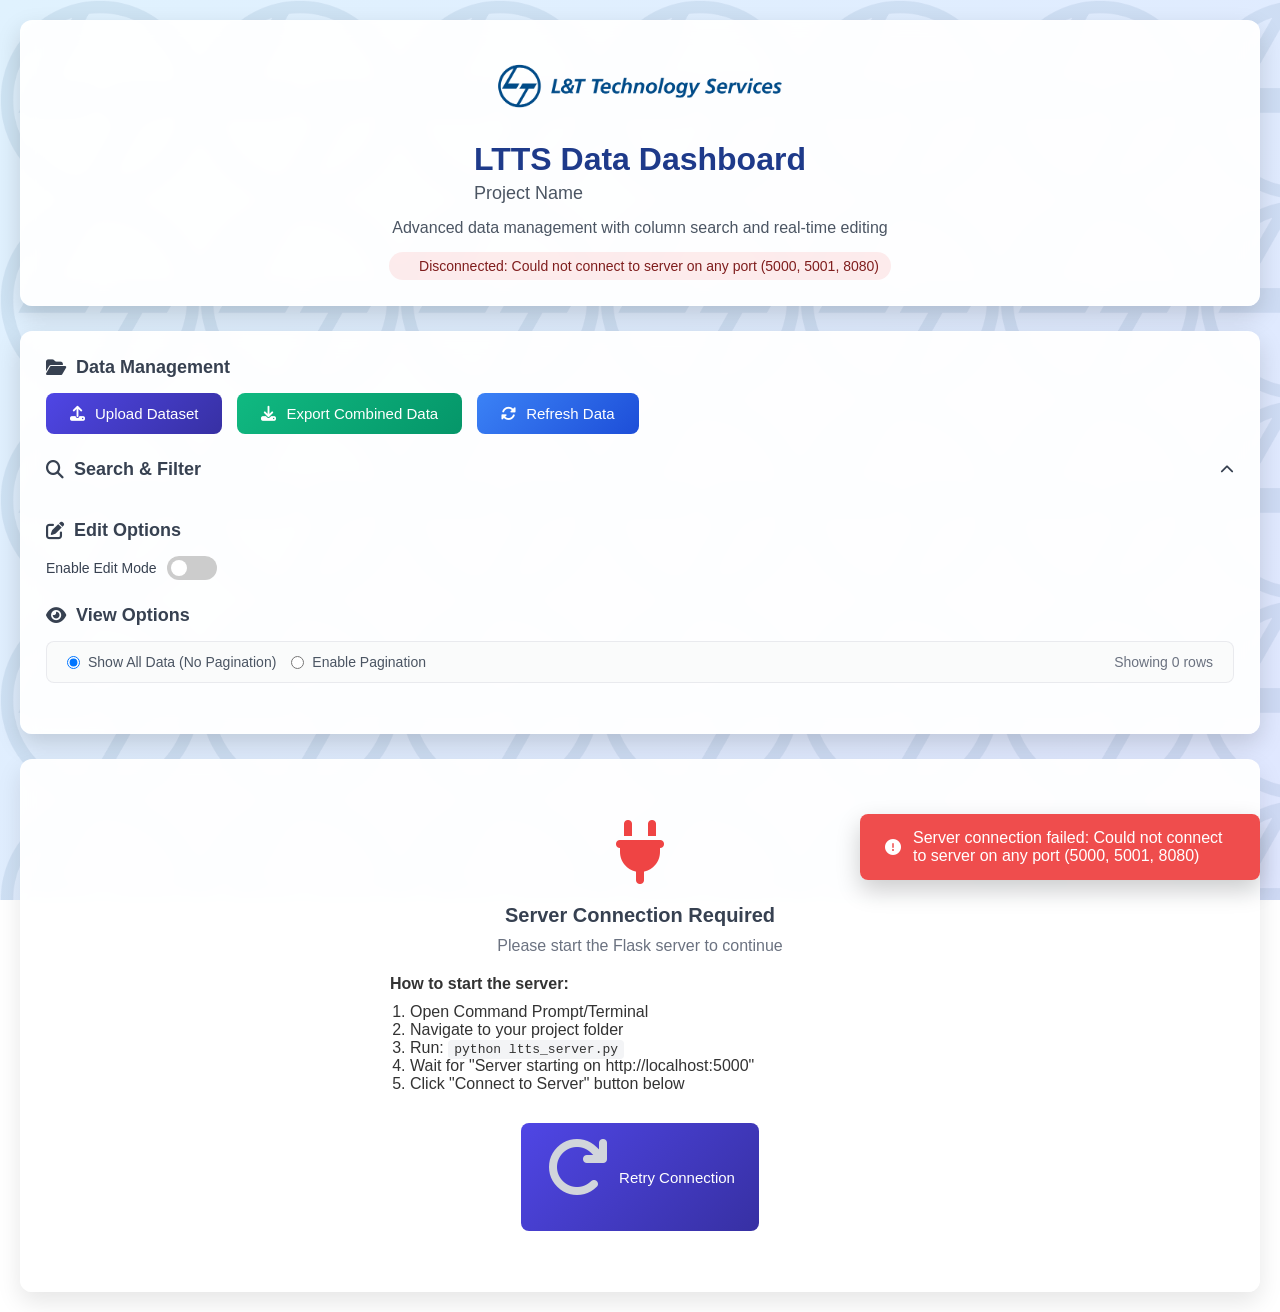
<file: index4.html>
<!DOCTYPE html>
<html lang="en">
<head>
    <meta charset="UTF-8">
    <meta name="viewport" content="width=device-width, initial-scale=1.0">
    <title>LTTS Data Dashboard</title>
    <link rel="stylesheet" href="https://cdnjs.cloudflare.com/ajax/libs/font-awesome/6.4.0/css/all.min.css">
    <style>
        /* === RESET & BASE === */
        * {
            margin: 0;
            padding: 0;
            box-sizing: border-box;
        }
        
        /* === FIXED L&T MOTION BACKGROUND === */
        html {
            height: 100%;
            overflow-x: hidden;
        }
        
        body {
            min-height: 100vh;
            position: relative;
            font-family: 'Segoe UI', Tahoma, Geneva, Verdana, sans-serif;
            color: #333;
            overflow-x: hidden;
        }
        
        /* MAIN GRADIENT BACKGROUND */
        body::after {
            content: "";
            position: fixed;
            top: 0;
            left: 0;
            width: 100%;
            height: 100%;
            background: linear-gradient(135deg, #e0f2fe 0%, #e0e7ff 100%);
            z-index: -2;
        }
        
        /* L&T LOGO ANIMATION LAYER - FIXED POSITION */
        body::before {
            content: "";
            position: fixed;
            top: 0;
            left: 0;
            width: 100%;
            height: 100%;
            background-image: url("./public/L&T.png");
            background-repeat: repeat;
            background-size: 200px 200px;
            background-position: 0 0;
            opacity: 0.08;
            z-index: -1;
            animation: scrollPattern 90s linear infinite;
            pointer-events: none;
        }

        @keyframes scrollPattern {
            0% {
                background-position: 0 0;
            }
            100% {
                background-position: 800px 800px;
            }
        }
        
        /* === MAIN CONTAINER === */
        .container {
            max-width: 3000px;
            margin: 0 auto;
            padding: 20px;
            position: relative;
            z-index: 1;
        }
        
        /* === HEADER === */
        .header {
            background: rgba(255, 255, 255, 0.95);
            border-radius: 12px;
            padding: 25px;
            margin-bottom: 25px;
            box-shadow: 0 10px 25px rgba(0, 0, 0, 0.15);
            backdrop-filter: blur(10px);
            border: 1px solid rgba(255, 255, 255, 0.3);
            animation: fadeIn 0.8s ease-out;
            text-align: center;
        }
        
        .header-content {
            display: flex;
            flex-direction: column;
            align-items: center;
            justify-content: center;
            gap: 15px;
            margin-bottom: 15px;
        }
        
        .logo {
            max-width: 100%;
            height: auto;
            object-fit: contain;
            max-height: 80px;
        }
        
        .header-text {
            text-align: left;
        }
        
        .header h1 {
            color: #1e3a8a;
            font-size: 32px;
            margin-bottom: 5px;
        }
        
        .project-name {
            color: #4b5563;
            font-size: 18px;
            font-weight: 500;
        }
        
        .header p {
            color: #4b5563;
            font-size: 16px;
            margin-top: 10px;
        }
        
        /* Connection Status Styles */
        .connection-status {
            display: inline-flex;
            align-items: center;
            gap: 8px;
            padding: 6px 12px;
            border-radius: 20px;
            font-size: 14px;
            font-weight: 500;
            margin-top: 15px;
        }
        
        .status-dot {
            width: 10px;
            height: 10px;
            border-radius: 50%;
            display: inline-block;
        }
        
        .status-connected {
            background-color: #10b981;
            color: #065f46;
            background: rgba(16, 185, 129, 0.1);
        }
        
        .status-disconnected {
            background-color: #ef4444;
            color: #7f1d1d;
            background: rgba(239, 68, 68, 0.1);
        }
        
        /* === CONTROLS === */
        .controls {
            background: rgba(255, 255, 255, 0.95);
            border-radius: 12px;
            padding: 25px;
            margin-bottom: 25px;
            box-shadow: 0 10px 25px rgba(0, 0, 0, 0.15);
            backdrop-filter: blur(10px);
            border: 1px solid rgba(255, 255, 255, 0.3);
            animation: fadeIn 1s ease-out 0.2s both;
        }
        
        .control-group {
            margin-bottom: 25px;
        }
        
        .control-group h3 {
            color: #374151;
            margin-bottom: 15px;
            font-size: 18px;
            display: flex;
            align-items: center;
            gap: 10px;
            cursor: pointer;
            user-select: none;
        }
        
        .control-group h3 i.fa-chevron-down,
        .control-group h3 i.fa-chevron-up {
            margin-left: auto;
            font-size: 14px;
            transition: transform 0.3s;
        }
        
        .buttons {
            display: flex;
            gap: 15px;
            flex-wrap: wrap;
        }
        
        .btn {
            padding: 12px 24px;
            border: none;
            border-radius: 8px;
            font-size: 15px;
            font-weight: 500;
            cursor: pointer;
            display: inline-flex;
            align-items: center;
            gap: 10px;
            transition: all 0.3s;
        }
        
        .btn-primary {
            background: linear-gradient(135deg, #4f46e5, #3730a3);
            color: white;
        }
        
        .btn-primary:hover {
            background: linear-gradient(135deg, #4338ca, #312e81);
            transform: translateY(-2px);
            box-shadow: 0 5px 15px rgba(79, 70, 229, 0.4);
        }
        
        .btn-success {
            background: linear-gradient(135deg, #10b981, #059669);
            color: white;
        }
        
        .btn-success:hover {
            background: linear-gradient(135deg, #0da271, #047857);
            transform: translateY(-2px);
            box-shadow: 0 5px 15px rgba(16, 185, 129, 0.4);
        }
        
        .btn-danger {
            background: linear-gradient(135deg, #ef4444, #dc2626);
            color: white;
        }
        
        .btn-danger:hover {
            background: linear-gradient(135deg, #dc2626, #b91c1c);
            transform: translateY(-2px);
            box-shadow: 0 5px 15px rgba(239, 68, 68, 0.4);
        }
        
        .btn-warning {
            background: linear-gradient(135deg, #f59e0b, #d97706);
            color: white;
        }
        
        .btn-warning:hover {
            background: linear-gradient(135deg, #d97706, #b45309);
            transform: translateY(-2px);
            box-shadow: 0 5px 15px rgba(245, 158, 11, 0.4);
        }
        
        .btn-info {
            background: linear-gradient(135deg, #3b82f6, #1d4ed8);
            color: white;
        }
        
        .btn-info:hover {
            background: linear-gradient(135deg, #2563eb, #1e40af);
            transform: translateY(-2px);
            box-shadow: 0 5px 15px rgba(59, 130, 246, 0.4);
        }
        
        /* === TOGGLE SWITCH === */
        .toggle-switch {
            display: flex;
            align-items: center;
            gap: 10px;
            margin-left: 20px;
        }
        
        .toggle-label {
            font-size: 14px;
            color: #374151;
            font-weight: 500;
        }
        
        .toggle {
            position: relative;
            display: inline-block;
            width: 60px;
            height: 30px;
        }
        
        .toggle input {
            opacity: 0;
            width: 0;
            height: 0;
        }
        
        .slider {
            position: absolute;
            cursor: pointer;
            top: 0;
            left: 0;
            right: 0;
            bottom: 0;
            background-color: #ccc;
            transition: .4s;
            border-radius: 34px;
        }
        
        .slider:before {
            position: absolute;
            content: "";
            height: 22px;
            width: 22px;
            left: 4px;
            bottom: 4px;
            background-color: white;
            transition: .4s;
            border-radius: 50%;
        }
        
        input:checked + .slider {
            background: linear-gradient(135deg, #10b981, #059669);
        }
        
        input:checked + .slider:before {
            transform: translateX(30px);
        }
        
        /* === SEARCH & FILTER === */
        .search-container {
            display: flex;
            gap: 10px;
            margin-bottom: 20px;
            align-items: center;
        }
        
        .search-input {
            flex: 1;
            padding: 12px 20px;
            border: 2px solid rgba(229, 231, 235, 0.5);
            border-radius: 8px;
            font-size: 15px;
            transition: all 0.3s;
            background: rgba(255, 255, 255, 0.9);
            backdrop-filter: blur(5px);
        }
        
        .search-input:focus {
            outline: none;
            border-color: #4f46e5;
            box-shadow: 0 0 0 3px rgba(79, 70, 229, 0.1);
            background: white;
        }
        
        /* === COLUMN FILTERS === */
        .column-filters {
            display: grid;
            grid-template-columns: repeat(auto-fill, minmax(200px, 1fr));
            gap: 15px;
            margin-top: 15px;
            padding: 15px;
            background: rgba(249, 250, 251, 0.8);
            border-radius: 8px;
            border: 1px solid rgba(229, 231, 235, 0.8);
        }
        
        .filter-group {
            display: flex;
            flex-direction: column;
            gap: 5px;
        }
        
        .filter-label {
            font-size: 13px;
            color: #4b5563;
            font-weight: 500;
        }
        
        .filter-input {
            padding: 8px 12px;
            border: 1px solid rgba(209, 213, 219, 0.8);
            border-radius: 6px;
            font-size: 14px;
            background: white;
        }
        
        .filter-input:focus {
            outline: none;
            border-color: #4f46e5;
            box-shadow: 0 0 0 2px rgba(79, 70, 229, 0.1);
        }
        
        /* === FILE INPUT === */
        .file-input-wrapper {
            position: relative;
            display: inline-block;
        }
        
        .file-input-wrapper input[type="file"] {
            position: absolute;
            left: 0;
            top: 0;
            width: 100%;
            height: 100%;
            opacity: 0;
            cursor: pointer;
        }
        
        /* === DATASETS LIST === */
        .datasets-section {
            background: rgba(255, 255, 255, 0.95);
            border-radius: 12px;
            padding: 25px;
            margin-bottom: 25px;
            box-shadow: 0 10px 25px rgba(0, 0, 0, 0.15);
            backdrop-filter: blur(10px);
            border: 1px solid rgba(255, 255, 255, 0.3);
            animation: fadeIn 1s ease-out 0.4s both;
        }
        
        .datasets-list {
            display: flex;
            flex-wrap: wrap;
            gap: 10px;
            margin-top: 15px;
        }
        
        .dataset-tag {
            background: rgba(79, 70, 229, 0.1);
            padding: 8px 15px;
            border-radius: 50px;
            display: inline-flex;
            align-items: center;
            gap: 10px;
            font-size: 14px;
            color: #4f46e5;
            border: 1px solid rgba(79, 70, 229, 0.2);
            backdrop-filter: blur(5px);
        }
        
        .dataset-tag button {
            background: none;
            border: none;
            color: #ef4444;
            cursor: pointer;
            font-size: 16px;
            padding: 0;
            width: 20px;
            height: 20px;
            display: flex;
            align-items: center;
            justify-content: center;
        }
        
        .dataset-tag button:hover {
            color: #dc2626;
        }
        
        /* === STATS === */
        .stats {
            display: flex;
            gap: 20px;
            margin: 20px 0;
            flex-wrap: wrap;
        }
        
        .stat-card {
            background: rgba(255, 255, 255, 0.95);
            padding: 20px;
            border-radius: 12px;
            box-shadow: 0 8px 20px rgba(0, 0, 0, 0.1);
            min-width: 150px;
            backdrop-filter: blur(10px);
            border: 1px solid rgba(255, 255, 255, 0.3);
            animation: fadeIn 1s ease-out 0.6s both;
        }
        
        .stat-card h4 {
            color: #6b7280;
            font-size: 14px;
            margin-bottom: 8px;
        }
        
        .stat-card .value {
            font-size: 28px;
            font-weight: 700;
            color: #1e3a8a;
        }
        
        /* === TABLE === */
        .table-container {
            background: rgba(255, 255, 255, 0.95);
            border-radius: 12px;
            padding: 25px;
            box-shadow: 0 10px 25px rgba(0, 0, 0, 0.15);
            backdrop-filter: blur(10px);
            border: 1px solid rgba(255, 255, 255, 0.3);
            overflow-x: auto;
            animation: fadeIn 1s ease-out 0.8s both;
        }
        
        .table-header {
            display: flex;
            justify-content: space-between;
            align-items: center;
            margin-bottom: 20px;
            flex-wrap: wrap;
            gap: 15px;
        }
        
        .table-header h2 {
            color: #1e3a8a;
            font-size: 24px;
        }
        
        .table-actions {
            display: flex;
            gap: 10px;
            align-items: center;
        }
        
        /* === TABLE STYLES === */
        table {
            width: 100%;
            border-collapse: collapse;
            min-width: 1000px;
        }
        
        th {
            background: linear-gradient(135deg, #4f46e5, #3730a3);
            color: white;
            text-align: left;
            padding: 15px;
            font-weight: 600;
            position: sticky;
            top: 0;
            cursor: pointer;
            user-select: none;
        }
        
        th:hover {
            background: linear-gradient(135deg, #4338ca, #312e81);
        }
        
        td {
            padding: 12px 15px;
            border-bottom: 1px solid rgba(229, 231, 235, 0.5);
            vertical-align: top;
            background: rgba(255, 255, 255, 0.9);
        }
        
        tr:hover td {
            background: rgba(243, 244, 246, 0.9);
        }
        
        .actions-cell {
            width: 140px;
            text-align: center;
            position: sticky;
            left: 0;
            background: rgba(255, 255, 255, 0.95);
            z-index: 5;
        }
        
        .action-buttons {
            display: flex;
            gap: 5px;
            justify-content: center;
        }
        
        .action-btn {
            background: none;
            border: none;
            cursor: pointer;
            font-size: 16px;
            padding: 5px;
            border-radius: 4px;
            transition: all 0.3s;
            width: 32px;
            height: 32px;
            display: flex;
            align-items: center;
            justify-content: center;
        }
        
        .delete-btn {
            color: #ef4444;
        }
        
        .delete-btn:hover {
            background: rgba(239, 68, 68, 0.1);
        }
        
        .edit-btn {
            color: #3b82f6;
        }
        
        .edit-btn:hover {
            background: rgba(59, 130, 246, 0.1);
        }
        
        .save-btn {
            color: #10b981;
        }
        
        .save-btn:hover {
            background: rgba(16, 185, 129, 0.1);
        }
        
        .cancel-btn {
            color: #6b7280;
        }
        
        .cancel-btn:hover {
            background: rgba(107, 114, 128, 0.1);
        }
        
        .edit-input {
            width: 100%;
            padding: 8px 12px;
            border: 1px solid rgba(209, 213, 219, 0.8);
            border-radius: 4px;
            font-size: 14px;
            background: white;
        }
        
        .edit-input:focus {
            outline: none;
            border-color: #4f46e5;
            box-shadow: 0 0 0 2px rgba(79, 70, 229, 0.1);
        }
        
        .null-value {
            color: #9ca3af;
            font-style: italic;
        }
        
        /* === LOADING INDICATOR === */
        .loading {
            display: inline-block;
            width: 20px;
            height: 20px;
            border: 3px solid rgba(79, 70, 229, 0.3);
            border-radius: 50%;
            border-top-color: #4f46e5;
            animation: spin 1s ease-in-out infinite;
        }
        
        @keyframes spin {
            to { transform: rotate(360deg); }
        }
        
        /* === EMPTY STATE === */
        .empty-state {
            text-align: center;
            padding: 60px 20px;
            background: rgba(255, 255, 255, 0.95);
            border-radius: 12px;
            backdrop-filter: blur(10px);
            border: 1px solid rgba(255, 255, 255, 0.3);
            box-shadow: 0 10px 25px rgba(0, 0, 0, 0.1);
            animation: fadeIn 1s ease-out;
        }
        
        .empty-state i {
            font-size: 64px;
            color: #d1d5db;
            margin-bottom: 20px;
        }
        
        .empty-state h3 {
            color: #374151;
            margin-bottom: 10px;
            font-size: 20px;
        }
        
        .empty-state p {
            color: #6b7280;
            max-width: 400px;
            margin: 0 auto;
        }
        
        /* === ALERT === */
        .alert {
            position: fixed;
            bottom: 20px;
            right: 20px;
            padding: 15px 25px;
            border-radius: 8px;
            color: white;
            font-weight: 500;
            z-index: 1000;
            box-shadow: 0 10px 25px rgba(0, 0, 0, 0.2);
            animation: slideIn 0.3s ease-out;
            display: flex;
            align-items: center;
            gap: 12px;
            backdrop-filter: blur(10px);
            max-width: 400px;
        }
        
        .alert-success {
            background: rgba(16, 185, 129, 0.95);
        }
        
        .alert-error {
            background: rgba(239, 68, 68, 0.95);
        }
        
        .alert-info {
            background: rgba(59, 130, 246, 0.95);
        }
        
        .alert-warning {
            background: rgba(245, 158, 11, 0.95);
        }
        
        @keyframes slideIn {
            from { transform: translateX(100%); opacity: 0; }
            to { transform: translateX(0); opacity: 1; }
        }
        
        /* === RESPONSIVE === */
        @media (max-width: 768px) {
            .container {
                padding: 10px;
            }
            
            .header, .controls, .table-container, .datasets-section {
                padding: 20px;
            }
            
            .buttons {
                flex-direction: column;
            }
            
            .btn {
                width: 100%;
                justify-content: center;
            }
            
            .search-container {
                flex-direction: column;
                align-items: stretch;
            }
            
            th, td {
                padding: 10px;
                font-size: 14px;
            }
            
            .stats {
                flex-direction: column;
            }
            
            .table-header {
                flex-direction: column;
                align-items: stretch;
            }
        }
        
        /* === SCROLLBAR STYLING === */
        ::-webkit-scrollbar {
            width: 8px;
            height: 8px;
        }
        
        ::-webkit-scrollbar-track {
            background: rgba(0, 0, 0, 0.05);
            border-radius: 10px;
        }
        
        ::-webkit-scrollbar-thumb {
            background: rgba(79, 70, 229, 0.5);
            border-radius: 10px;
        }
        
        ::-webkit-scrollbar-thumb:hover {
            background: rgba(79, 70, 229, 0.7);
        }
        
        /* === VIEW OPTIONS === */
        .view-options {
            display: flex;
            gap: 15px;
            align-items: center;
            margin-bottom: 20px;
            background: rgba(249, 250, 251, 0.8);
            padding: 12px 20px;
            border-radius: 8px;
            border: 1px solid rgba(229, 231, 235, 0.8);
        }
        
        .view-options label {
            display: flex;
            align-items: center;
            gap: 8px;
            font-size: 14px;
            color: #4b5563;
            cursor: pointer;
        }
        
        .view-options input[type="radio"] {
            margin: 0;
            cursor: pointer;
        }
        
        .row-count {
            font-size: 14px;
            color: #6b7280;
            margin-left: auto;
        }
        
        /* === EDIT MODE SWITCH === */
        .edit-mode-switch {
            display: flex;
            align-items: center;
            gap: 10px;
            margin-top: 10px;
        }
        
        .edit-mode-label {
            font-size: 14px;
            color: #374151;
            font-weight: 500;
        }
        
        .edit-toggle {
            position: relative;
            display: inline-block;
            width: 50px;
            height: 24px;
        }
        
        .edit-toggle input {
            opacity: 0;
            width: 0;
            height: 0;
        }
        
        .edit-slider {
            position: absolute;
            cursor: pointer;
            top: 0;
            left: 0;
            right: 0;
            bottom: 0;
            background-color: #ccc;
            transition: .4s;
            border-radius: 24px;
        }
        
        .edit-slider:before {
            position: absolute;
            content: "";
            height: 16px;
            width: 16px;
            left: 4px;
            bottom: 4px;
            background-color: white;
            transition: .4s;
            border-radius: 50%;
        }
        
        .edit-toggle input:checked + .edit-slider {
            background: linear-gradient(135deg, #f59e0b, #d97706);
        }
        
        .edit-toggle input:checked + .edit-slider:before {
            transform: translateX(26px);
        }
        
        /* === COLLAPSIBLE CONTENT === */
        .collapsible-content {
            overflow: hidden;
            transition: max-height 0.3s ease-out;
            max-height: 1000px;
        }
        
        .collapsible-content.collapsed {
            max-height: 0;
        }
    </style>
</head>
<body>
    <div class="container">
        <!-- Header -->
        <div class="header">
            <div class="header-content">
                <img src="./public/LTTS.png" alt="L&T Logo" class="logo">
                <div class="header-text">
                    <h1>LTTS Data Dashboard</h1>
                    <div class="project-name">Project Name</div>
                </div>
            </div>
            <p>Advanced data management with column search and real-time editing</p>
            <div id="connectionStatus" class="connection-status status-disconnected">
                <span class="status-dot"></span>
                <span>Disconnected from server</span>
            </div>
        </div>
        
        <!-- Stats -->
        <div class="stats" id="statsSection" style="display: none;">
            <div class="stat-card">
                <h4>Total Rows</h4>
                <div class="value" id="totalRows">0</div>
            </div>
            <div class="stat-card">
                <h4>Total Columns</h4>
                <div class="value" id="totalColumns">0</div>
            </div>
            <div class="stat-card">
                <h4>Datasets</h4>
                <div class="value" id="totalDatasets">0</div>
            </div>
            <div class="stat-card">
                <h4>Filtered Rows</h4>
                <div class="value" id="filteredRows">0</div>
            </div>
        </div>
        
        <!-- Datasets List -->
        <div class="datasets-section" id="datasetsSection" style="display: none;">
            <div style="display: flex; justify-content: space-between; align-items: center; margin-bottom: 15px;">
                <h3><i class="fas fa-layer-group"></i> Loaded Datasets</h3>
                <button class="btn btn-danger" id="deleteAllBtn" style="display: none;">
                    <i class="fas fa-trash-alt"></i> Delete All Datasets
                </button>
            </div>
            <div class="datasets-list" id="datasetsList"></div>
        </div>
        
        <!-- Main Controls -->
        <div class="controls">
            <div class="control-group">
                <h3><i class="fas fa-folder-open"></i> Data Management</h3>
                <div class="buttons">
                    <div class="file-input-wrapper">
                        <button class="btn btn-primary" id="uploadBtn">
                            <i class="fas fa-upload"></i> Upload Dataset
                        </button>
                        <input type="file" id="fileInput" accept=".csv,.xlsx,.xls" multiple>
                    </div>
                    <button class="btn btn-success" id="exportBtn">
                        <i class="fas fa-download"></i> Export Combined Data
                    </button>
                    <button class="btn btn-info" id="refreshBtn">
                        <i class="fas fa-sync-alt"></i> Refresh Data
                    </button>
                </div>
            </div>
            
            <!-- Search and Filter (Collapsible) -->
            <div class="control-group" id="searchFilterGroup">
                <h3 onclick="toggleSearchFilter()">
                    <i class="fas fa-search"></i> Search & Filter
                    <i class="fas fa-chevron-up" id="searchFilterIcon"></i>
                </h3>

                <div class="collapsible-content collapsed" id="searchFilterContent">
                    <!-- Fuzzy Search Toggle -->
                    <div style="display: flex; justify-content: space-between; align-items: center; margin-bottom: 15px;">
                        <div class="toggle-switch">
                            <span class="toggle-label">Fuzzy Search</span>
                            <label class="toggle">
                                <input type="checkbox" id="fuzzyToggle" checked>
                                <span class="slider"></span>
                            </label>
                        </div>
                    </div>
                    
                    <!-- Global Search -->
                    <div class="search-container">
                        <input type="text" id="globalSearchInput" class="search-input" 
                               placeholder="Search across all columns...">
                    </div>
                    
                    <!-- Column Filters -->
                    <div id="columnFilters" class="column-filters" style="display: none;">
                        <!-- Filters will be dynamically added here -->
                    </div>
                    
                    <!-- Filter Control Buttons -->
                    <div style="margin-top: 15px; display: flex; gap: 10px;">
                        <button class="btn btn-success" id="applyFiltersBtn">
                            <i class="fas fa-filter"></i> Apply All Filters
                        </button>
                        <button class="btn btn-danger" id="clearFiltersBtn" style="display: none;">
                            <i class="fas fa-filter-circle-xmark"></i> Clear All Filters
                        </button>
                    </div>
                </div>
            </div>
            
            <div class="control-group">
                <h3><i class="fas fa-edit"></i> Edit Options</h3>
                <div class="edit-mode-switch">
                    <span class="edit-mode-label">Enable Edit Mode</span>
                    <label class="edit-toggle">
                        <input type="checkbox" id="editModeToggle">
                        <span class="edit-slider"></span>
                    </label>
                </div>
                <div class="buttons" style="margin-top: 10px; display: none;" id="editModeButtons">
                    <button class="btn btn-success" id="saveEditBtn">
                        <i class="fas fa-save"></i> Save All Changes
                    </button>
                    <button class="btn btn-danger" id="cancelEditBtn">
                        <i class="fas fa-times"></i> Cancel Edit
                    </button>
                </div>
            </div>
            
            <!-- View Options -->
            <div class="control-group">
                <h3><i class="fas fa-eye"></i> View Options</h3>
                <div class="view-options">
                    <label>
                        <input type="radio" name="viewMode" value="all" checked> Show All Data (No Pagination)
                    </label>
                    <label>
                        <input type="radio" name="viewMode" value="paged"> Enable Pagination
                    </label>
                    <div class="row-count" id="rowCount">Showing 0 rows</div>
                </div>
            </div>
        </div>
        
        <!-- Data Table -->
        <div class="table-container" id="tableContainer" style="display: none;">
            <div class="table-header">
                <h2 id="tableTitle">Combined Database</h2>
                <div class="table-actions">
                    <div id="searchInfo" style="display: none;">
                        <span id="searchResultsCount">0</span> results found
                    </div>
                    <div class="pagination" id="paginationControls" style="display: none;">
                        <button class="btn btn-sm" id="prevPageBtn" disabled>
                            <i class="fas fa-chevron-left"></i>
                        </button>
                        <span id="pageInfo">Page 1 of 1</span>
                        <button class="btn btn-sm" id="nextPageBtn" disabled>
                            <i class="fas fa-chevron-right"></i>
                        </button>
                        <select id="pageSizeSelect" class="filter-input">
                            <option value="10">10 rows</option>
                            <option value="25" selected>25 rows</option>
                            <option value="50">50 rows</option>
                            <option value="100">100 rows</option>
                        </select>
                    </div>
                </div>
            </div>
            <div id="tableWrapper"></div>
        </div>
        
        <!-- Empty State -->
        <div class="empty-state" id="emptyState">
            <i class="fas fa-database"></i>
            <h3>Welcome to LTTS Data Dashboard</h3>
            <p>Connect to the server and upload your first dataset to get started</p>
            <div style="margin-top: 30px; text-align: center;">
                <button class="btn btn-primary" id="startConnectionBtn">
                    <i class="fas fa-plug"></i> Connect to Server
                </button>
                <div style="margin-top: 20px; color: #6b7280; font-size: 14px;">
                    <p>Make sure your Flask server is running on http://localhost:5000</p>
                </div>
            </div>
        </div>
    </div>
    
    <!-- Alert Container -->
    <div id="alertContainer"></div>

    <script>
        // Global State
        let state = {
            combinedData: [],
            datasets: [],
            filteredData: [],
            displayedData: [],
            searchResults: [],
            editMode: false,
            editingRow: null,
            filters: {},
            sortColumn: null,
            sortDirection: 'asc',
            currentPage: 1,
            pageSize: 25,
            totalPages: 1,
            fuzzySearch: true,
            isLoading: false,
            serverAvailable: false,
            viewMode: 'all', // 'all' or 'paged'
            columnFilters: {}, // Stores column filter values (only applied when button is clicked)
            searchFilterCollapsed: false
        };

        // DOM Elements
        const elements = {
            connectionStatus: document.getElementById('connectionStatus'),
            startConnectionBtn: document.getElementById('startConnectionBtn'),
            fileInput: document.getElementById('fileInput'),
            uploadBtn: document.getElementById('uploadBtn'),
            exportBtn: document.getElementById('exportBtn'),
            refreshBtn: document.getElementById('refreshBtn'),
            globalSearchInput: document.getElementById('globalSearchInput'),
            applyFiltersBtn: document.getElementById('applyFiltersBtn'),
            clearFiltersBtn: document.getElementById('clearFiltersBtn'),
            fuzzyToggle: document.getElementById('fuzzyToggle'),
            columnFilters: document.getElementById('columnFilters'),
            editModeToggle: document.getElementById('editModeToggle'),
            editModeButtons: document.getElementById('editModeButtons'),
            saveEditBtn: document.getElementById('saveEditBtn'),
            cancelEditBtn: document.getElementById('cancelEditBtn'),
            deleteAllBtn: document.getElementById('deleteAllBtn'),
            tableContainer: document.getElementById('tableContainer'),
            emptyState: document.getElementById('emptyState'),
            tableWrapper: document.getElementById('tableWrapper'),
            tableTitle: document.getElementById('tableTitle'),
            searchInfo: document.getElementById('searchInfo'),
            searchResultsCount: document.getElementById('searchResultsCount'),
            datasetsSection: document.getElementById('datasetsSection'),
            datasetsList: document.getElementById('datasetsList'),
            statsSection: document.getElementById('statsSection'),
            totalRows: document.getElementById('totalRows'),
            totalColumns: document.getElementById('totalColumns'),
            totalDatasets: document.getElementById('totalDatasets'),
            filteredRows: document.getElementById('filteredRows'),
            alertContainer: document.getElementById('alertContainer'),
            prevPageBtn: document.getElementById('prevPageBtn'),
            nextPageBtn: document.getElementById('nextPageBtn'),
            pageInfo: document.getElementById('pageInfo'),
            pageSizeSelect: document.getElementById('pageSizeSelect'),
            paginationControls: document.getElementById('paginationControls'),
            rowCount: document.getElementById('rowCount'),
            searchFilterGroup: document.getElementById('searchFilterGroup'),
            searchFilterContent: document.getElementById('searchFilterContent'),
            searchFilterIcon: document.getElementById('searchFilterIcon')
        };

        // Initialize
        document.addEventListener('DOMContentLoaded', () => {
            setupEventListeners();
            // Try to auto-connect on load
            setTimeout(() => testServerConnection(), 1000);
        });

        // Toggle Search & Filter collapsible
        function toggleSearchFilter() {
            state.searchFilterCollapsed = !state.searchFilterCollapsed;
            if (state.searchFilterCollapsed) {
                elements.searchFilterContent.classList.add('collapsed');
                elements.searchFilterIcon.classList.remove('fa-chevron-down');
                elements.searchFilterIcon.classList.add('fa-chevron-up');
            } else {
                elements.searchFilterContent.classList.remove('collapsed');
                elements.searchFilterIcon.classList.remove('fa-chevron-up');
                elements.searchFilterIcon.classList.add('fa-chevron-down');
            }
        }

        // Event Listeners
        function setupEventListeners() {
            // Connection
            elements.startConnectionBtn.addEventListener('click', testServerConnection);
            
            // File Upload
            elements.uploadBtn.addEventListener('click', () => {
                if (!state.serverAvailable) {
                    showAlert('Please connect to server first', 'warning');
                    return;
                }
                elements.fileInput.click();
            });
            
            elements.fileInput.addEventListener('change', handleFileUpload);
            
            // Buttons
            elements.exportBtn.addEventListener('click', exportCombinedData);
            elements.refreshBtn.addEventListener('click', loadInitialData);
            elements.applyFiltersBtn.addEventListener('click', applyAllFilters);
            elements.clearFiltersBtn.addEventListener('click', clearAllFilters);
            
            // Search
            elements.globalSearchInput.addEventListener('keypress', (e) => {
                if (e.key === 'Enter') applyAllFilters();
            });
            
            // Fuzzy toggle
            elements.fuzzyToggle.addEventListener('change', (e) => {
                state.fuzzySearch = e.target.checked;
            });
            
            // Edit mode toggle
            elements.editModeToggle.addEventListener('change', (e) => {
                toggleEditMode();
            });
            
            // Edit buttons
            elements.saveEditBtn.addEventListener('click', saveAllEdits);
            elements.cancelEditBtn.addEventListener('click', cancelEditMode);
            
            // Delete all datasets
            elements.deleteAllBtn.addEventListener('click', confirmDeleteAllDatasets);
            
            // Pagination
            elements.prevPageBtn.addEventListener('click', () => {
                if (state.currentPage > 1) {
                    state.currentPage--;
                    updatePagination();
                    renderTable();
                }
            });
            
            elements.nextPageBtn.addEventListener('click', () => {
                if (state.currentPage < state.totalPages) {
                    state.currentPage++;
                    updatePagination();
                    renderTable();
                }
            });
            
            elements.pageSizeSelect.addEventListener('change', (e) => {
                state.pageSize = parseInt(e.target.value);
                state.currentPage = 1;
                updatePagination();
                renderTable();
            });
            
            // View mode radio buttons
            document.querySelectorAll('input[name="viewMode"]').forEach(radio => {
                radio.addEventListener('change', (e) => {
                    state.viewMode = e.target.value;
                    updateViewMode();
                    renderTable();
                });
            });
        }

        // Clear all filters function
        function clearAllFilters() {
            console.log('Clearing all filters');
            
            // Reset all filter state
            state.filters = {};
            state.columnFilters = {};
            state.searchResults = [];
            state.filteredData = [...state.combinedData];
            
            // Clear UI elements
            elements.globalSearchInput.value = '';
            elements.clearFiltersBtn.style.display = 'none';
            
            // Clear column filter inputs
            const filterInputs = document.querySelectorAll('.filter-input');
            filterInputs.forEach(input => input.value = '');
            
            // Update UI
            applyAllFilters();
            showAlert('All filters cleared', 'success');
        }

        // Apply all filters at once (button click)
        function applyAllFilters() {
            // Collect all column filter values
            const filterInputs = document.querySelectorAll('.filter-input[data-column]');
            state.columnFilters = {};
            
            filterInputs.forEach(input => {
                const column = input.dataset.column;
                const value = input.value.trim().toLowerCase();
                if (value) {
                    state.columnFilters[column] = value;
                }
            });
            
            // Apply global search if any
            const globalSearchTerm = elements.globalSearchInput.value.trim();
            if (globalSearchTerm) {
                state.filters.globalSearch = globalSearchTerm;
                handleGlobalSearch();
            } else {
                // Just apply column filters
                applyFilters();
            }
            
            // Show clear filters button
            elements.clearFiltersBtn.style.display = 'inline-flex';
        }

        // Test server connection
        async function testServerConnection() {
            setLoading(true, 'Testing connection...');
            
            try {
                const ports = [5000, 5001, 8080];
                let connected = false;
                let apiBaseUrl = '';
                
                for (const port of ports) {
                    try {
                        const testUrl = `http://localhost:${port}/api/health`;
                        console.log(`Testing connection to ${testUrl}`);
                        
                        const response = await fetch(testUrl, {
                            method: 'GET',
                            mode: 'cors',
                            headers: {
                                'Accept': 'application/json'
                            }
                        });
                        
                        if (response.ok) {
                            const data = await response.json();
                            apiBaseUrl = `http://localhost:${port}/api`;
                            window.API_BASE_URL = apiBaseUrl;
                            state.serverAvailable = true;
                            connected = true;
                            
                            elements.connectionStatus.className = 'connection-status status-connected';
                            elements.connectionStatus.innerHTML = `
                                <span class="status-dot"></span>
                                <span>Connected to server (port ${port})</span>
                            `;
                            
                            showAlert(`Connected to server on port ${port}`, 'success');
                            
                            // Load data immediately after connection
                            setTimeout(() => loadInitialData(), 500);
                            break;
                        }
                    } catch (error) {
                        console.log(`Port ${port} failed:`, error.message);
                    }
                }
                
                if (!connected) {
                    throw new Error('Could not connect to server on any port (5000, 5001, 8080)');
                }
                
            } catch (error) {
                state.serverAvailable = false;
                elements.connectionStatus.className = 'connection-status status-disconnected';
                elements.connectionStatus.innerHTML = `
                    <span class="status-dot"></span>
                    <span>Disconnected: ${error.message}</span>
                `;
                
                showAlert(`Server connection failed: ${error.message}`, 'error');
                
                updateEmptyStateForDisconnection();
            } finally {
                setLoading(false);
            }
        }

        function updateEmptyStateForDisconnection() {
            elements.emptyState.innerHTML = `
                <i class="fas fa-plug" style="color: #ef4444;"></i>
                <h3>Server Connection Required</h3>
                <p>Please start the Flask server to continue</p>
                <div style="margin-top: 20px; text-align: left; max-width: 500px; margin-left: auto; margin-right: auto;">
                    <h4>How to start the server:</h4>
                    <ol style="text-align: left; margin: 10px 0; padding-left: 20px;">
                        <li>Open Command Prompt/Terminal</li>
                        <li>Navigate to your project folder</li>
                        <li>Run: <code style="background: #f3f4f6; padding: 2px 6px; border-radius: 4px;">python ltts_server.py</code></li>
                        <li>Wait for "Server starting on http://localhost:5000"</li>
                        <li>Click "Connect to Server" button below</li>
                    </ol>
                </div>
                <div style="margin-top: 30px;">
                    <button class="btn btn-primary" id="retryConnectionBtn">
                        <i class="fas fa-redo"></i> Retry Connection
                    </button>
                </div>
            `;
            document.getElementById('retryConnectionBtn').addEventListener('click', testServerConnection);
        }

        // API Functions
        async function fetchDatasets() {
            try {
                const response = await fetch(`${window.API_BASE_URL || 'http://localhost:5000/api'}/datasets`);
                if (!response.ok) throw new Error(`Failed to fetch datasets: ${response.status}`);
                return await response.json();
            } catch (error) {
                console.error('Error fetching datasets:', error);
                showAlert('Error loading datasets: ' + error.message, 'error');
                return [];
            }
        }

        async function fetchCombinedData() {
            try {
                const response = await fetch(`${window.API_BASE_URL || 'http://localhost:5000/api'}/combined`);
                
                if (!response.ok) {
                    if (response.status === 404) {
                        return [];
                    }
                    throw new Error(`Failed to fetch combined data: ${response.status}`);
                }
                
                const text = await response.text();
                let data;
                try {
                    data = JSON.parse(text);
                } catch (parseError) {
                    console.error('Failed to parse JSON:', parseError);
                    return [];
                }
                
                return data;
                
            } catch (error) {
                console.error('Error fetching combined data:', error);
                showAlert('Error loading data: ' + error.message, 'error');
                return [];
            }
        }

        async function uploadFile(file) {
            const formData = new FormData();
            formData.append('file', file);
            
            try {
                const response = await fetch(`${window.API_BASE_URL || 'http://localhost:5000/api'}/upload`, {
                    method: 'POST',
                    body: formData
                });
                
                if (!response.ok) {
                    const error = await response.json();
                    throw new Error(error.error || 'Upload failed');
                }
                
                return await response.json();
            } catch (error) {
                throw error;
            }
        }

        async function deleteDataset(datasetName) {
            try {
                const response = await fetch(`${window.API_BASE_URL || 'http://localhost:5000/api'}/dataset/${encodeURIComponent(datasetName)}`, {
                    method: 'DELETE'
                });
                
                if (!response.ok) {
                    const error = await response.json();
                    throw new Error(error.error || 'Delete failed');
                }
                
                return await response.json();
            } catch (error) {
                throw error;
            }
        }

        async function deleteAllDatasets() {
            try {
                const response = await fetch(`${window.API_BASE_URL || 'http://localhost:5000/api'}/datasets/delete-all`, {
                    method: 'POST'
                });
                
                if (!response.ok) {
                    const error = await response.json();
                    throw new Error(error.error || 'Delete all failed');
                }
                
                return await response.json();
            } catch (error) {
                throw error;
            }
        }

        async function searchData(searchTerm) {
            try {
                const response = await fetch(`${window.API_BASE_URL || 'http://localhost:5000/api'}/search`, {
                    method: 'POST',
                    headers: {
                        'Content-Type': 'application/json'
                    },
                    body: JSON.stringify({
                        term: searchTerm,
                        fuzzy: state.fuzzySearch
                    })
                });
                
                if (!response.ok) throw new Error('Search failed');
                return await response.json();
            } catch (error) {
                console.error('Search error:', error);
                showAlert('Error performing search', 'error');
                return [];
            }
        }

        async function saveCombinedData(data) {
            try {
                const response = await fetch(`${window.API_BASE_URL || 'http://localhost:5000/api'}/combined`, {
                    method: 'POST',
                    headers: {
                        'Content-Type': 'application/json'
                    },
                    body: JSON.stringify(data)
                });
                
                if (!response.ok) throw new Error('Save failed');
                return await response.json();
            } catch (error) {
                throw error;
            }
        }

        async function updateRow(rowId, updates) {
            try {
                const response = await fetch(`${window.API_BASE_URL || 'http://localhost:5000/api'}/update-row`, {
                    method: 'POST',
                    headers: {
                        'Content-Type': 'application/json'
                    },
                    body: JSON.stringify({
                        rowId: rowId,
                        updates: updates
                    })
                });
                
                if (!response.ok) throw new Error('Update failed');
                return await response.json();
            } catch (error) {
                throw error;
            }
        }

        async function deleteRowBackend(rowId) {
            try {
                const response = await fetch(`${window.API_BASE_URL || 'http://localhost:5000/api'}/delete-row`, {
                    method: 'POST',
                    headers: {
                        'Content-Type': 'application/json'
                    },
                    body: JSON.stringify({
                        rowId: rowId
                    })
                });
                
                if (!response.ok) throw new Error('Delete failed');
                return await response.json();
            } catch (error) {
                throw error;
            }
        }

        // Data Loading
        async function loadInitialData() {
            if (!state.serverAvailable) {
                showAlert('Please connect to server first', 'warning');
                return;
            }
            
            setLoading(true, 'Loading data...');
            
            try {
                const [datasets, combinedData] = await Promise.all([
                    fetchDatasets(),
                    fetchCombinedData()
                ]);
                
                state.datasets = datasets;
                state.combinedData = combinedData;
                state.filteredData = [...combinedData];
                
                updateUI();
                showAlert(`Data loaded: ${combinedData.length} rows, ${datasets.length} datasets`, 'success');
                
            } catch (error) {
                console.error('Error in loadInitialData:', error);
                showAlert('Error loading data: ' + error.message, 'error');
            } finally {
                setLoading(false);
            }
        }

        // File Operations
        async function handleFileUpload(event) {
            const files = Array.from(event.target.files);
            if (files.length === 0) return;
            
            setLoading(true, 'Uploading files...');
            let successCount = 0;
            
            for (const file of files) {
                try {
                    const result = await uploadFile(file);
                    successCount++;
                    showAlert(`Uploaded: ${result.dataset_name} (${result.rows} rows)`, 'success');
                } catch (error) {
                    showAlert(`Failed to upload ${file.name}: ${error.message}`, 'error');
                }
            }
            
            // Refresh data
            await loadInitialData();
            
            // Reset file input
            event.target.value = '';
        }

        async function exportCombinedData() {
            if (!state.serverAvailable) {
                showAlert('Please connect to server first', 'warning');
                return;
            }
            
            if (state.combinedData.length === 0) {
                showAlert('No data to export', 'warning');
                return;
            }
            
            try {
                window.open(`${window.API_BASE_URL || 'http://localhost:5000/api'}/export/combined`, '_blank');
                showAlert('Export started', 'info');
            } catch (error) {
                showAlert('Error exporting data: ' + error.message, 'error');
            }
        }

        async function exportDataset(datasetName) {
            try {
                window.open(`${window.API_BASE_URL || 'http://localhost:5000/api'}/export/dataset/${encodeURIComponent(datasetName)}`, '_blank');
                showAlert(`Exporting ${datasetName}`, 'info');
            } catch (error) {
                showAlert('Error exporting dataset: ' + error.message, 'error');
            }
        }

        async function handleDeleteDataset(datasetName) {
            if (!confirm(`Are you sure you want to delete dataset "${datasetName}"?`)) return;
            
            setLoading(true, 'Deleting dataset...');
            try {
                await deleteDataset(datasetName);
                showAlert(`Dataset "${datasetName}" deleted`, 'success');
                await loadInitialData();
            } catch (error) {
                showAlert(`Error deleting dataset: ${error.message}`, 'error');
                setLoading(false);
            }
        }

        async function confirmDeleteAllDatasets() {
            if (!confirm('Are you sure you want to delete ALL datasets? This action cannot be undone.')) return;
            
            setLoading(true, 'Deleting all datasets...');
            try {
                await deleteAllDatasets();
                showAlert('All datasets deleted', 'success');
                await loadInitialData();
            } catch (error) {
                showAlert('Error deleting datasets: ' + error.message, 'error');
                setLoading(false);
            }
        }

        // Search Functions
        async function handleGlobalSearch() {
            const searchTerm = elements.globalSearchInput.value.trim();
            
            if (!searchTerm) {
                return;
            }
            
            setLoading(true, 'Searching...');
            try {
                const results = await searchData(searchTerm);
                state.searchResults = results;
                state.filters.globalSearch = searchTerm;
                applyFilters();
                showAlert(`Found ${results.length} results for "${searchTerm}"`, 'info');
            } catch (error) {
                showAlert('Search error: ' + error.message, 'error');
            } finally {
                setLoading(false);
            }
        }

        // Filter Functions
        function createColumnFilters(columns) {
            elements.columnFilters.innerHTML = '';
            
            columns.forEach(column => {
                if (column === '_source' || column === '_id') return;
                
                const filterGroup = document.createElement('div');
                filterGroup.className = 'filter-group';
                filterGroup.innerHTML = `
                    <label class="filter-label">${column}</label>
                    <input type="text" class="filter-input" 
                           data-column="${column}"
                           placeholder="Filter ${column}..."
                           value="${state.columnFilters[column] || ''}">
                `;
                elements.columnFilters.appendChild(filterGroup);
            });
            
            elements.columnFilters.style.display = 'grid';
        }

        function applyFilters() {
            console.log('Applying filters...');
            
            // Start with all data or search results
            let data = state.searchResults.length > 0 ? state.searchResults : state.combinedData;
            
            // Apply column filters
            Object.entries(state.columnFilters).forEach(([column, filterValue]) => {
                data = data.filter(row => {
                    const cellValue = String(row[column] || '').toLowerCase();
                    return cellValue.includes(filterValue);
                });
            });
            
            state.filteredData = data;
            state.currentPage = 1;
            
            updateViewMode();
            renderTable();
            updateStats();
        }

        // Edit Functions
        function toggleEditMode() {
            state.editMode = elements.editModeToggle.checked;
            
            if (state.editMode) {
                elements.editModeButtons.style.display = 'flex';
                showAlert('Edit mode enabled. You can now edit individual cells.', 'info');
            } else {
                elements.editModeButtons.style.display = 'none';
                state.editingRow = null;
                showAlert('Edit mode disabled', 'info');
            }
            
            renderTable();
        }

        function enableRowEdit(rowIndex) {
            state.editingRow = rowIndex;
            renderTable();
        }

        async function saveRowEdit(rowIndex) {
            const rowElement = document.querySelector(`tr[data-row-index="${rowIndex}"]`);
            if (!rowElement) return;
            
            const inputs = rowElement.querySelectorAll('.edit-input');
            const rowId = state.filteredData[rowIndex]._id;
            const updatedRow = { ...state.filteredData[rowIndex] };
            const updates = {};
            
            inputs.forEach(input => {
                const column = input.dataset.column;
                const newValue = input.value || null;
                updatedRow[column] = newValue;
                updates[column] = newValue;
            });
            
            setLoading(true, 'Saving changes...');
            try {
                await updateRow(rowId, updates);
                
                // Update local state
                state.filteredData[rowIndex] = updatedRow;
                
                // Update in combined data
                const combinedIndex = state.combinedData.findIndex(row => row._id === rowId);
                if (combinedIndex !== -1) {
                    state.combinedData[combinedIndex] = updatedRow;
                }
                
                state.editingRow = null;
                showAlert('Row updated successfully', 'success');
            } catch (error) {
                showAlert('Error saving row: ' + error.message, 'error');
            } finally {
                setLoading(false);
                renderTable();
            }
        }

        function cancelRowEdit() {
            state.editingRow = null;
            renderTable();
        }

        async function saveAllEdits() {
            setLoading(true, 'Saving all changes...');
            try {
                await saveCombinedData(state.combinedData);
                showAlert('All changes saved successfully', 'success');
                toggleEditMode();
            } catch (error) {
                showAlert('Error saving changes: ' + error.message, 'error');
            } finally {
                setLoading(false);
            }
        }

        function cancelEditMode() {
            loadInitialData();
            elements.editModeToggle.checked = false;
            toggleEditMode();
        }

        async function deleteRow(rowIndex) {
            if (!confirm('Are you sure you want to delete this row?')) return;
            
            const rowToDelete = state.filteredData[rowIndex];
            const rowId = rowToDelete._id;
            
            setLoading(true, 'Deleting row...');
            try {
                await deleteRowBackend(rowId);
                
                // Update local state
                state.filteredData.splice(rowIndex, 1);
                
                const combinedIndex = state.combinedData.findIndex(row => row._id === rowId);
                if (combinedIndex !== -1) {
                    state.combinedData.splice(combinedIndex, 1);
                }
                
                showAlert('Row deleted successfully', 'success');
                updateViewMode();
                renderTable();
                updateStats();
            } catch (error) {
                showAlert('Error deleting row: ' + error.message, 'error');
            } finally {
                setLoading(false);
            }
        }

        // Sorting
        function sortTable(column) {
            if (state.sortColumn === column) {
                state.sortDirection = state.sortDirection === 'asc' ? 'desc' : 'asc';
            } else {
                state.sortColumn = column;
                state.sortDirection = 'asc';
            }
            
            state.filteredData.sort((a, b) => {
                const valA = a[column] || '';
                const valB = b[column] || '';
                
                if (valA < valB) return state.sortDirection === 'asc' ? -1 : 1;
                if (valA > valB) return state.sortDirection === 'asc' ? 1 : -1;
                return 0;
            });
            
            state.currentPage = 1;
            updatePagination();
            renderTable();
        }

        // View Mode
        function updateViewMode() {
            if (state.viewMode === 'all') {
                elements.paginationControls.style.display = 'none';
                state.displayedData = [...state.filteredData];
            } else {
                elements.paginationControls.style.display = 'flex';
                updatePagination();
            }
            
            elements.rowCount.textContent = `Showing ${state.displayedData.length} rows`;
        }

        // Pagination
        function updatePagination() {
            state.totalPages = Math.max(1, Math.ceil(state.filteredData.length / state.pageSize));
            
            elements.prevPageBtn.disabled = state.currentPage <= 1;
            elements.nextPageBtn.disabled = state.currentPage >= state.totalPages;
            elements.pageInfo.textContent = `Page ${state.currentPage} of ${state.totalPages}`;
            
            const startIndex = (state.currentPage - 1) * state.pageSize;
            const endIndex = startIndex + state.pageSize;
            state.displayedData = state.filteredData.slice(startIndex, endIndex);
            
            elements.rowCount.textContent = `Showing ${state.displayedData.length} rows (${state.filteredData.length} total)`;
        }

        // UI Rendering
        function updateUI() {
            const hasData = state.combinedData.length > 0;
            
            if (hasData) {
                elements.emptyState.style.display = 'none';
                elements.tableContainer.style.display = 'block';
                elements.statsSection.style.display = 'flex';
                elements.datasetsSection.style.display = 'block';
                elements.deleteAllBtn.style.display = state.datasets.length > 0 ? 'inline-flex' : 'none';
                
                const columns = state.combinedData.length > 0 ? 
                    Object.keys(state.combinedData[0]).filter(col => !['_source', '_id'].includes(col)) : [];
                
                createColumnFilters(columns);
                updateStats();
                updateDatasetsList();
                updateViewMode();
                applyFilters();
            } else {
                elements.emptyState.style.display = 'block';
                elements.tableContainer.style.display = 'none';
                elements.statsSection.style.display = 'none';
                elements.datasetsSection.style.display = 'none';
                elements.deleteAllBtn.style.display = 'none';
                
                if (state.serverAvailable) {
                    elements.emptyState.innerHTML = `
                        <i class="fas fa-database"></i>
                        <h3>No Data Available</h3>
                        <p>Upload your first dataset to get started</p>
                        <button class="btn btn-primary" onclick="document.getElementById('fileInput').click()" style="margin-top: 20px;">
                            <i class="fas fa-upload"></i> Upload Dataset
                        </button>
                    `;
                }
            }
        }

        function updateStats() {
            elements.totalRows.textContent = state.combinedData.length;
            
            const columns = new Set();
            state.combinedData.forEach(row => {
                Object.keys(row).forEach(col => {
                    if (!['_source', '_id'].includes(col)) columns.add(col);
                });
            });
            elements.totalColumns.textContent = columns.size;
            
            elements.totalDatasets.textContent = state.datasets.length;
            elements.filteredRows.textContent = state.filteredData.length;
            
            if (state.searchResults.length > 0) {
                elements.tableTitle.textContent = `Search Results (${state.filteredData.length} rows)`;
                elements.searchInfo.style.display = 'block';
                elements.searchResultsCount.textContent = state.filteredData.length;
            } else if (Object.keys(state.columnFilters).length > 0) {
                elements.tableTitle.textContent = `Filtered Data (${state.filteredData.length} rows)`;
                elements.searchInfo.style.display = 'none';
            } else {
                elements.tableTitle.textContent = `Combined Database (${state.combinedData.length} rows)`;
                elements.searchInfo.style.display = 'none';
            }
        }

        function updateDatasetsList() {
            elements.datasetsList.innerHTML = '';
            
            if (state.datasets.length === 0) {
                elements.datasetsList.innerHTML = '<p style="color: #6b7280; font-style: italic;">No datasets loaded</p>';
                return;
            }
            
            state.datasets.forEach(dataset => {
                const div = document.createElement('div');
                div.className = 'dataset-tag';
                div.innerHTML = `
                    <span>${dataset.name} (${dataset.rows} rows)</span>
                    <div>
                        <button onclick="exportDataset('${dataset.name}')" title="Export dataset" style="color: #3b82f6;">
                            <i class="fas fa-download"></i>
                        </button>
                        <button onclick="handleDeleteDataset('${dataset.name}')" title="Delete dataset">
                            <i class="fas fa-times"></i>
                        </button>
                    </div>
                `;
                elements.datasetsList.appendChild(div);
            });
        }

        // Render Table (simplified - no column search boxes)
        function renderTable() {
            if (state.filteredData.length === 0) {
                elements.tableWrapper.innerHTML = `
                    <div class="empty-state" style="padding: 40px 20px; background: transparent; box-shadow: none;">
                        <i class="fas fa-search" style="font-size: 48px;"></i>
                        <h3>No Data Found</h3>
                        <p>Try adjusting your search or filters</p>
                    </div>
                `;
                return;
            }
            
            // Get all unique columns from displayed data
            const columns = new Set();
            state.displayedData.forEach(row => {
                if (row) {
                    Object.keys(row).forEach(col => {
                        if (!['_source', '_id'].includes(col)) columns.add(col);
                    });
                }
            });
            
            const columnArray = Array.from(columns);
            
            let html = '<table>';
            
            // Header (simple - no search icons)
            html += '<thead><tr>';
            html += '<th class="actions-cell">Actions</th>';
            
            columnArray.forEach(col => {
                html += `<th onclick="sortTable('${col}')" style="cursor: pointer;">
                    ${col}
                </th>`;
            });
            
            html += '<th>Source</th>';
            html += '</tr></thead>';
            
            // Body
            html += '<tbody>';
            
            state.displayedData.forEach((row, rowIndex) => {
                if (!row) return;
                
                const absoluteIndex = rowIndex;
                const isEditing = state.editingRow === absoluteIndex;
                const rowId = row._id || '';
                
                html += `<tr data-row-index="${absoluteIndex}" data-row-id="${rowId}">`;
                
                // Actions cell
                html += `<td class="actions-cell">`;
                
                if (state.editMode) {
                    if (isEditing) {
                        html += `
                            <div class="action-buttons">
                                <button class="action-btn save-btn" onclick="saveRowEdit(${absoluteIndex})" title="Save">
                                    <i class="fas fa-check"></i>
                                </button>
                                <button class="action-btn cancel-btn" onclick="cancelRowEdit()" title="Cancel">
                                    <i class="fas fa-times"></i>
                                </button>
                            </div>
                        `;
                    } else {
                        html += `
                            <div class="action-buttons">
                                <button class="action-btn edit-btn" onclick="enableRowEdit(${absoluteIndex})" title="Edit">
                                    <i class="fas fa-edit"></i>
                                </button>
                                <button class="action-btn delete-btn" onclick="deleteRow(${absoluteIndex})" title="Delete">
                                    <i class="fas fa-trash"></i>
                                </button>
                            </div>
                        `;
                    }
                } else {
                    html += `
                        <div class="action-buttons">
                            <button class="action-btn delete-btn" onclick="deleteRow(${absoluteIndex})" title="Delete">
                                <i class="fas fa-trash"></i>
                            </button>
                        </div>
                    `;
                }
                
                html += `</td>`;
                
                // Data cells
                columnArray.forEach(col => {
                    const cellValue = row[col];
                    
                    if (isEditing) {
                        html += `<td>
                            <input type="text" class="edit-input" 
                                   data-column="${col}"
                                   value="${cellValue !== null && cellValue !== undefined ? cellValue : ''}">
                        </td>`;
                    } else {
                        const displayValue = cellValue !== null && cellValue !== undefined ? 
                            cellValue : '<span class="null-value">NULL</span>';
                        html += `<td>${displayValue}</td>`;
                    }
                });
                
                // Source column
                html += `<td>${row._source || ''}</td>`;
                
                html += '</tr>';
            });
            
            html += '</tbody></table>';
            elements.tableWrapper.innerHTML = html;
        }

        // Utility Functions
        function setLoading(isLoading, message = '') {
            state.isLoading = isLoading;
            
            if (isLoading) {
                elements.refreshBtn.innerHTML = message ? 
                    `<span class="loading"></span> ${message}` : 
                    '<span class="loading"></span> Loading...';
                elements.refreshBtn.disabled = true;
            } else {
                elements.refreshBtn.innerHTML = '<i class="fas fa-sync-alt"></i> Refresh Data';
                elements.refreshBtn.disabled = false;
            }
        }

        function showAlert(message, type = 'info') {
            const alert = document.createElement('div');
            alert.className = `alert alert-${type}`;
            alert.innerHTML = `
                <i class="fas fa-${type === 'success' ? 'check-circle' : type === 'error' ? 'exclamation-circle' : type === 'warning' ? 'exclamation-triangle' : 'info-circle'}"></i>
                ${message}
            `;
            
            elements.alertContainer.appendChild(alert);
            
            setTimeout(() => {
                if (alert.parentNode) {
                    alert.style.opacity = '0';
                    alert.style.transform = 'translateX(100%)';
                    setTimeout(() => {
                        if (alert.parentNode) {
                            alert.parentNode.removeChild(alert);
                        }
                    }, 300);
                }
            }, 5000);
        }

        // Make functions available globally
        window.sortTable = sortTable;
        window.enableRowEdit = enableRowEdit;
        window.saveRowEdit = saveRowEdit;
        window.cancelRowEdit = cancelRowEdit;
        window.deleteRow = deleteRow;
        window.handleDeleteDataset = handleDeleteDataset;
        window.exportDataset = exportDataset;
        window.toggleSearchFilter = toggleSearchFilter;
    </script>
</body>
</html>
</file>
